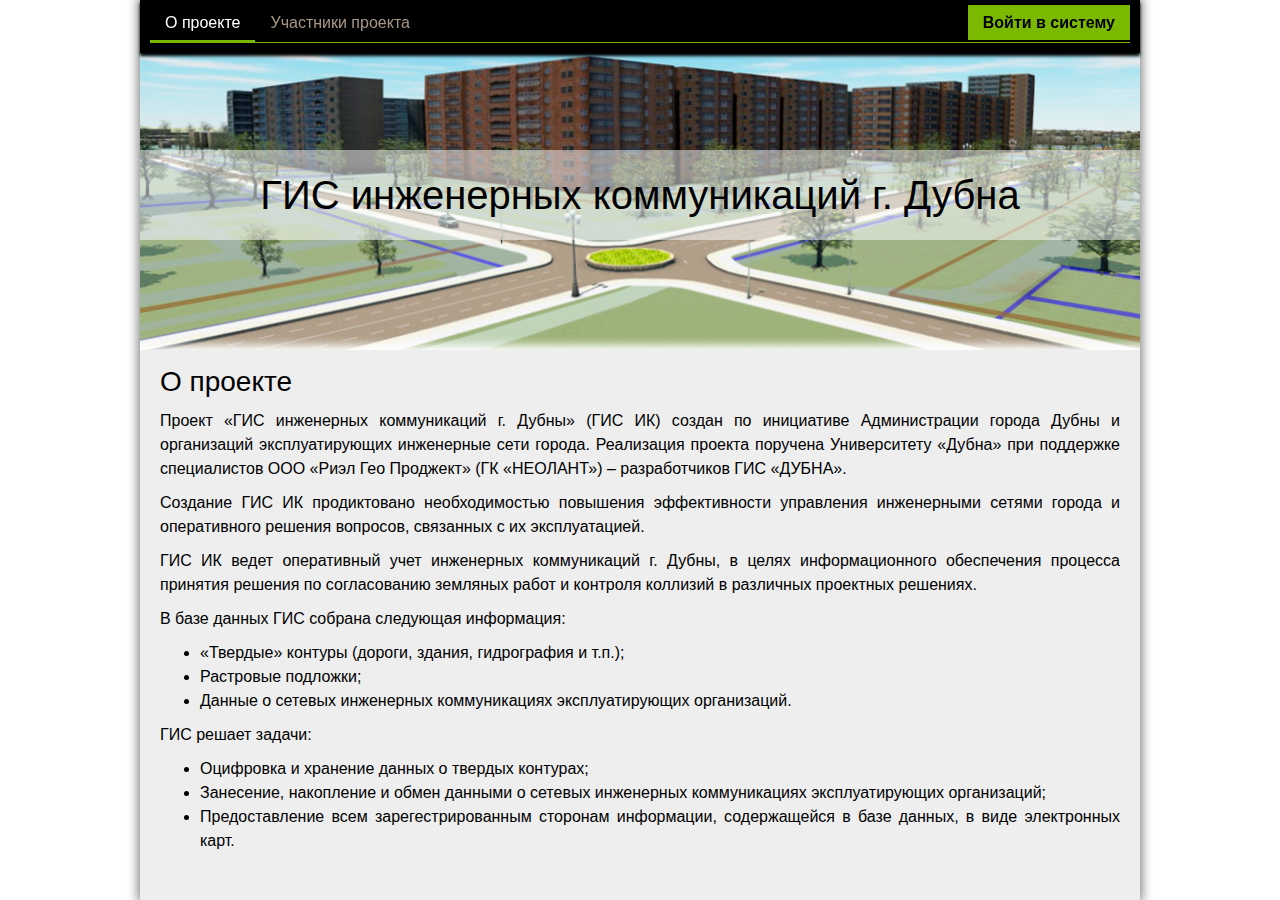
<file: index.html>
<!DOCTYPE HTML>
<html lang="ru-RU">
<head>
<meta content="text/html; charset=utf-8" http-equiv="content-type"/>
	<title>GIS-Dubna</title>

	<link rel="stylesheet" href = "assets/style/reset.css" type="text/css" />
	<link rel = "stylesheet" href = "assets/style/main.css" type="text/css" />

	<script src="http://ajax.googleapis.com/ajax/libs/jquery/1.9.1/jquery.min.js"></script>
	<script src="assets/JS/main.js"></script>
</head>

<body>
	<div id="main">
		<div class="topMenu">
			<ul class="menu">
				<li class="active"><a href="index.html">О проекте</a></li>
				<!-- <li><a href="#">Новости</a></li> -->
				<li><a href="residents.html">Участники проекта</a></li>
				<!-- <li><a href="#">Контакты</a></li> -->
				<li id="login"><a href="#">Войти в систему</a></li>
			</ul>
		</div>

		<div class="logo">
			<div class="logoText">
				ГИС инженерных коммуникаций г. Дубна
			</div>
		</div>

		<div class="content">
			<h1>
				О проекте
			</h1>
			<p>
				Проект «ГИС инженерных коммуникаций г. Дубны» (ГИС ИК) создан по инициативе Администрации города Дубны и организаций эксплуатирующих инженерные сети города. Реализация проекта поручена  Университету «Дубна» при поддержке специалистов  ООО «Риэл Гео Проджект» (ГК «НЕОЛАНТ») – разработчиков ГИС «ДУБНА».
			</p>
			<p>
				Создание ГИС ИК продиктовано необходимостью повышения эффективности управления инженерными сетями города и оперативного решения вопросов, связанных с их эксплуатацией. 
			</p>
			<p>
				ГИС ИК ведет оперативный учет инженерных коммуникаций г. Дубны, в целях информационного обеспечения процесса принятия решения по согласованию земляных работ и контроля коллизий в различных проектных решениях. 
			</p>
			<p>
				В базе данных ГИС собрана следующая информация: 
			</p>
			<ul>
				<li>«Твердые» контуры (дороги, здания, гидрография и т.п.);</li>
				<li>Растровые подложки;</li>
				<li>Данные о сетевых инженерных коммуникациях эксплуатирующих организаций.</li>
			</ul>
			<p>
				ГИС решает задачи:
			</p>
			<ul>
				<li>Оцифровка и хранение данных о твердых контурах;</li>
				<li>Занесение, накопление и обмен данными о сетевых инженерных коммуникациях эксплуатирующих организаций;</li>
				<li>Предоставление всем зарегестрированным сторонам информации, содержащейся в базе данных, в виде электронных карт.</li>
			</ul>
		</div>
	</div>

	<form id="auth" name="login" method="post" action="">
		<h1>Авторизируйтесь для работы в системе:</h1>
		<input type="hidden" name="login" value="login" />
		<p><span>Имя пользователя: </span><input id="username" type="text" name="username" /></p>
		<p><span>Пароль: </span><input id="password" type="password" name="password" /></p>
		<div>
			<input id="login_button" type="submit" name="login_button" value="Войти" class="btn" />
			<input id="cancel_button" type="submit" name="cancel_button" value="Отмена" class="btn" />
		</div>
	</form>
</body>
</html>
</file>
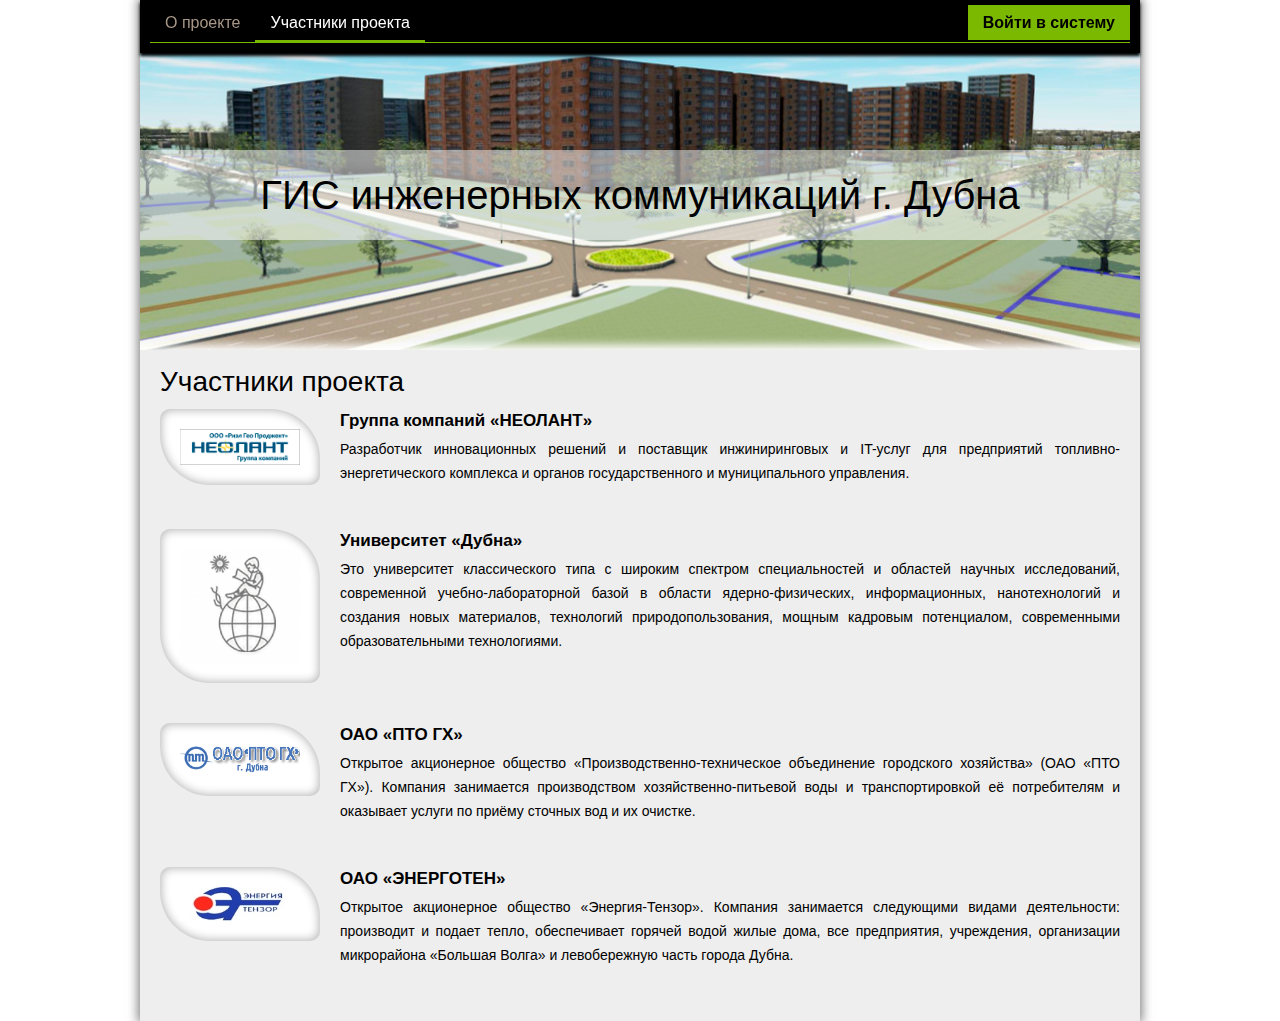
<file: gisdubna/residents.html>
<!DOCTYPE HTML>
<html lang="ru-RU">
<head>
<meta content="text/html; charset=utf-8" http-equiv="content-type"/>
	<title>GIS-Dubna</title>

	<link rel="stylesheet" href = "assets/style/reset.css" type="text/css" />
	<link rel = "stylesheet" href = "assets/style/main.css" type="text/css" />

	<script src="http://ajax.googleapis.com/ajax/libs/jquery/1.9.1/jquery.min.js"></script>
	<script src="assets/JS/main.js"></script>
</head>

<body>
	<div id="main">
		<div class="topMenu">
			<ul class="menu">
				<li><a href="index.html">О проекте</a></li>
				<!-- <li><a href="#">Новости</a></li> -->
				<li class="active"><a href="residents.html">Участники проекта</a></li>
				<!-- <li><a href="#">Контакты</a></li> -->
				<li id="login"><a href="#">Войти в систему</a></li>
			</ul>
		</div>

		<div class="logo">
			<div class="logoText">
				ГИС инженерных коммуникаций г. Дубна
			</div>
		</div>

		<div class="content">
			<h1>
				Участники проекта
			</h1>
			<table class="residents">
				<tr>
					<td><a href="http://www.neolant.ru/"><img src="images/neolant.png" /></a></td>
					<td>
						<h1>Группа компаний «НЕОЛАНТ»</h1>
						<p>
							Разработчик инновационных решений и поставщик инжиниринговых и IT-услуг для предприятий топливно-энергетического комплекса и органов государственного и муниципального управления.
						</p>
					</td>
				</tr>
<!-- 				<tr>
					<td><a href="#"><img src="images/adm.jpg" /></a></td>
					<td>
						<h1>ООО «АйДиСистемс»</h1>
						<p>
							Генеральный директор: Федорец Андрей Олегович
						</p>
						<p>
							Разработка, реализация и доработка программных продуктов, обеспечивающих электронный документооборот между кредитными организациями и государственными органами, а также оказание услуг по внедрению и обслуживанию разработанных программных продуктов.
						</p>
					</td>
				</tr> -->
				<tr>
					<td><a href="http://uni-dubna.ru/"><img src="images/uni.png" /></a></td>
					<td>
						<h1>Университет «Дубна»</h1>
						<p>
							Это университет классического типа с широким спектром специальностей и областей научных исследований, современной учебно-лабораторной базой в области ядерно-физических, информационных, нанотехнологий и создания новых материалов, технологий природопользования, мощным кадровым потенциалом, современными образовательными технологиями.
						</p>
					</td>
				</tr>
				<tr>
					<td><a href="http://ptogx.ru/"><img src="images/ptogh.png" /></a></td>
					<td>
						<h1>ОАО «ПТО ГХ»</h1>
						<p>
							Открытое акционерное общество «Производственно-техническое объединение городского хозяйства» (ОАО «ПТО ГХ»). Компания занимается производством хозяйственно-питьевой воды и транспортировкой её потребителям и оказывает услуги по приёму сточных вод и их очистке. 
						</p>
					</td>
				</tr>
				<tr>
					<td><a href="http://энерготен.рф/"><img src="images/tenzor.jpg" /></a></td>
					<td>
						<h1>ОАО «ЭНЕРГОТЕН»</h1>
						<p>
							Открытое акционерное общество «Энергия-Тензор». Компания занимается следующими видами деятельности: производит и подает тепло, обеспечивает горячей водой жилые дома, все предприятия, учреждения, организации микрорайона «Большая Волга» и левобережную часть города Дубна.
						</p>
					</td>
				</tr>
			</table>
		</div>
	</div>

	<form id="auth" name="login" method="post" action="">
		<h1>Авторизируйтесь для работы в системе:</h1>
		<input type="hidden" name="login" value="login" />
		<p><span>Имя пользователя: </span><input id="username" type="text" name="username" /></p>
		<p><span>Пароль: </span><input id="password" type="password" name="password" /></p>
		<div>
			<input id="login_button" type="submit" name="login_button" value="Войти" class="btn" />
			<input id="cancel_button" type="submit" name="cancel_button" value="Отмена" class="btn" />
		</div>
	</form>
</body>
</html>
</file>
<file: assets/style/main.css>
html {height: 100%;}
body {
	height: 100%;
	font-family: Arial;
	font-size: 16px;
	line-height: 150%;

	background: #fff;
}
body a {color: #777;}
body a:hover {color: #000; text-decoration: none;}


#main {
	position: relative;
	margin: auto;
	width: 1000px;
	min-height: calc(100% - 50px);
	background: #eee;
	color: #000;
	padding-top: 50px;
	-webkit-box-shadow: 0 0 10px 2px rgba(0,0,0, 0.5);
	box-shadow: 0 0 10px 2px rgba(0,0,0, 0.5);
}
ul {margin: 0px 0px 10px 40px; padding: 0px;}



/**
* GLOBAL:topMenu;
*/
.topMenu {
	z-index: 100;
	zoom: 1;
	width: auto;
	background: #000000;
	padding: 5px 10px 10px;
	position: fixed;
	top: 0px;
	width: 980px;
	-webkit-box-shadow: 0 3px 3px 0px rgba(0,0,0,1.0);
	box-shadow: 0 3px 3px 0px rgba(0,0,0,1.0);
}
.topMenu:before {
	content: '';
	display: block;
}
.topMenu:after {
	content: '';
	display: table;
	clear: both;
}
.topMenu ul {
	list-style-type: none;
	position: relative;
	display: block;
	font-size: 16px;
	font-family: Tahoma, Verdana, Helvetica, Arial, sans-serif;
	margin: 0;
	padding: 0;
	border-bottom: 1px solid #7ab900;
	zoom: 1;
}
.topMenu ul:before {
	content: '';
	display: block;
}
.topMenu ul:after {
	content: '';
	display: table;
	clear: both;
}
.topMenu li {
	display: block;
	float: left;
	margin: 0;
	padding: 0;
}
.topMenu li a {
	float: left;
	color: #A79787;
	text-decoration: none;
	height: 35px;
	line-height: 35px;
	vertical-align: middle;
	padding: 0px 15px 0;
	font-weight: normal;
}
.topMenu li:hover,
.topMenu .active {
	text-decoration: none;
	border-bottom: 2px solid #7ab900;
}
.topMenu li:hover a {
	color: #fff;
}
.topMenu .active a {
	color: #fff;
}
#login a:hover {color: #fff;}
#login a {
	font-weight: bold;
	color: #000;
}
#login {
	float: right;
	background: #7ab900;
	/*border-bottom: 2px solid #7ab900;*/
}



/**
* GLOBAL:content;
*/
.content {
	padding: 10px 20px;
	text-align: justify;
}
.content p {padding: 0px 0px 10px;}
.content h1 {
	font-size: 28px;
	font-weight: normal;
	margin: 10px 0px 15px;
}



/**
* GLOBAL:login message;
*/
#auth {
	display: none;
	color: #fff;
	background: #444;
	position: absolute;
	left: 50%;
	top: 200px;
	width: 400px;
	margin-left: -215px;
	padding: 15px;
	-webkit-box-shadow: 0 0 30px 3px #000;
	box-shadow: 0 0 30px 3px #000;
}
#auth h1 {
	font-weight: normal;
	font-size: 20px;
	margin: 0px 0px 15px;
}
#auth p {margin: 0px 0px 10px; line-height: 30px;}
#auth span {
	display: inline-block;
	width: 150px;
}
#auth p>input {
	width: calc(100% - 160px);
	border: solid 1px #555;
	line-height: 20px;
	padding: 3px;
}
#auth div>input {padding: 5px 10px; border: solid 1px #555;}
#auth div {text-align: right;}



/**
* GLOBAL:logo;
*/
.logo {
	position: relative;
	min-height: 300px;
	background: url("images/logo.jpg");
	-webkit-box-shadow:inset 0 -30px 10px -25px #fff;
	box-shadow:inset 0 -30px 10px -25px #fff;
}
.logo .logoText {
	background: rgba(255,255,255, 0.5);
	position: absolute;
	top: calc(50% - 50px);
	line-height: 50px;
	font-size: 40px;
	width: calc(100% - 40px);
	text-align: center;
	padding: 20px;
} 



/**
* PAGE:residents;
*/
.residents * {vertical-align: top;}
.residents td:first-child a {
	padding: 20px;
	margin: 0 20px 0 0;
	display: block;
	background: #fff;
	-webkit-box-shadow:inset 0 0 10px 1px rgba(0,0,0,0.3);
	box-shadow:inset 0 0 10px 1px rgba(0,0,0,0.3);
	-webkit-border-radius: 10px 50px 10px 50px;
	border-radius: 10px 50px 10px 50px;
}
.residents td:first-child a:hover {
	-webkit-box-shadow:inset 0 0 10px 1px rgba(0,0,0,0.8);
	box-shadow:inset 0 0 10px 1px rgba(0,0,0,0.8);
}
.residents td {
	border-bottom: solid 40px transparent;
}
.residents img {
	width: 120px;
}
.residents h1 {
	font-size: 17px;
	font-weight: bold;
	margin: 0px 0px;
	font-size: 17px;
	font-weight: bold;
}
.residents p {
	font-size: 14px;
	padding: 4px 0px;
}
</file>
<file: gisdubna/assets/style/main.css>
html {height: 100%;}
body {
	height: 100%;
	font-family: Arial;
	font-size: 16px;
	line-height: 150%;

	background: #fff;
}
body a {color: #777;}
body a:hover {color: #000; text-decoration: none;}


#main {
	position: relative;
	margin: auto;
	width: 1000px;
	min-height: calc(100% - 50px);
	background: #eee;
	color: #000;
	padding-top: 50px;
	-webkit-box-shadow: 0 0 10px 2px rgba(0,0,0, 0.5);
	box-shadow: 0 0 10px 2px rgba(0,0,0, 0.5);
}
ul {margin: 0px 0px 10px 40px; padding: 0px;}



/**
* GLOBAL:topMenu;
*/
.topMenu {
	z-index: 100;
	zoom: 1;
	width: auto;
	background: #000000;
	padding: 5px 10px 10px;
	position: fixed;
	top: 0px;
	width: 980px;
	-webkit-box-shadow: 0 3px 3px 0px rgba(0,0,0,1.0);
	box-shadow: 0 3px 3px 0px rgba(0,0,0,1.0);
}
.topMenu:before {
	content: '';
	display: block;
}
.topMenu:after {
	content: '';
	display: table;
	clear: both;
}
.topMenu ul {
	list-style-type: none;
	position: relative;
	display: block;
	font-size: 16px;
	font-family: Tahoma, Verdana, Helvetica, Arial, sans-serif;
	margin: 0;
	padding: 0;
	border-bottom: 1px solid #7ab900;
	zoom: 1;
}
.topMenu ul:before {
	content: '';
	display: block;
}
.topMenu ul:after {
	content: '';
	display: table;
	clear: both;
}
.topMenu li {
	display: block;
	float: left;
	margin: 0;
	padding: 0;
}
.topMenu li a {
	float: left;
	color: #A79787;
	text-decoration: none;
	height: 35px;
	line-height: 35px;
	vertical-align: middle;
	padding: 0px 15px 0;
	font-weight: normal;
}
.topMenu li:hover,
.topMenu .active {
	text-decoration: none;
	border-bottom: 2px solid #7ab900;
}
.topMenu li:hover a {
	color: #fff;
}
.topMenu .active a {
	color: #fff;
}
#login a:hover {color: #fff;}
#login a {
	font-weight: bold;
	color: #000;
}
#login {
	float: right;
	background: #7ab900;
	/*border-bottom: 2px solid #7ab900;*/
}



/**
* GLOBAL:content;
*/
.content {
	padding: 10px 20px;
	text-align: justify;
}
.content p {padding: 0px 0px 10px;}
.content h1 {
	font-size: 28px;
	font-weight: normal;
	margin: 10px 0px 15px;
}



/**
* GLOBAL:login message;
*/
#auth {
	display: none;
	color: #fff;
	background: #444;
	position: absolute;
	left: 50%;
	top: 200px;
	width: 400px;
	margin-left: -215px;
	padding: 15px;
	-webkit-box-shadow: 0 0 30px 3px #000;
	box-shadow: 0 0 30px 3px #000;
}
#auth h1 {
	font-weight: normal;
	font-size: 20px;
	margin: 0px 0px 15px;
}
#auth p {margin: 0px 0px 10px; line-height: 30px;}
#auth span {
	display: inline-block;
	width: 150px;
}
#auth p>input {
	width: calc(100% - 160px);
	border: solid 1px #555;
	line-height: 20px;
	padding: 3px;
}
#auth div>input {padding: 5px 10px; border: solid 1px #555;}
#auth div {text-align: right;}



/**
* GLOBAL:logo;
*/
.logo {
	position: relative;
	min-height: 300px;
	background: url("images/logo.jpg");
	-webkit-box-shadow:inset 0 -30px 10px -25px #fff;
	box-shadow:inset 0 -30px 10px -25px #fff;
}
.logo .logoText {
	background: rgba(255,255,255, 0.5);
	position: absolute;
	top: calc(50% - 50px);
	line-height: 50px;
	font-size: 40px;
	width: calc(100% - 40px);
	text-align: center;
	padding: 20px;
} 



/**
* PAGE:residents;
*/
.residents * {vertical-align: top;}
.residents td:first-child a {
	padding: 20px;
	margin: 0 20px 0 0;
	display: block;
	background: #fff;
	-webkit-box-shadow:inset 0 0 10px 1px rgba(0,0,0,0.3);
	box-shadow:inset 0 0 10px 1px rgba(0,0,0,0.3);
	-webkit-border-radius: 10px 50px 10px 50px;
	border-radius: 10px 50px 10px 50px;
}
.residents td:first-child a:hover {
	-webkit-box-shadow:inset 0 0 10px 1px rgba(0,0,0,0.8);
	box-shadow:inset 0 0 10px 1px rgba(0,0,0,0.8);
}
.residents td {
	border-bottom: solid 40px transparent;
}
.residents img {
	width: 120px;
}
.residents h1 {
	font-size: 17px;
	font-weight: bold;
	margin: 0px 0px;
	font-size: 17px;
	font-weight: bold;
}
.residents p {
	font-size: 14px;
	padding: 4px 0px;
}
</file>
